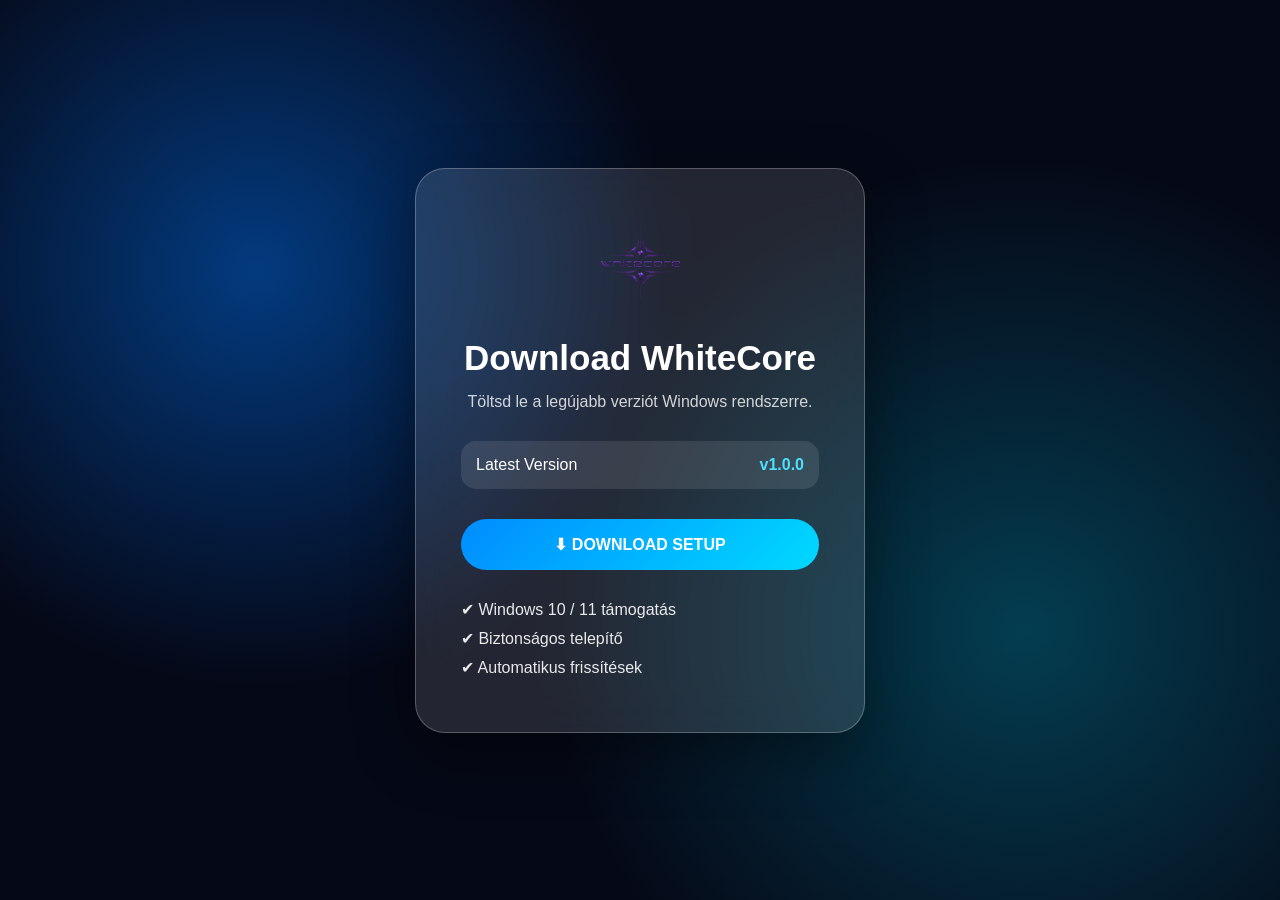
<file: download.html>
<!DOCTYPE html>
<html lang="hu">

<head>
    <meta charset="UTF-8">
    <meta name="viewport" content="width=device-width, initial-scale=1.0">
    <title>WhiteCore Download</title>

    <link rel="stylesheet" href="down.css">
</head>


<body>


<div class="download-box">


    <img src="assets/logo.png" class="logo">


    <h1>
        Download WhiteCore
    </h1>


    <p>
        Töltsd le a legújabb verziót Windows rendszerre.
    </p>



    <div class="version">

        <span>Latest Version</span>

        <strong>v1.0.0</strong>

    </div>



    <a class="download-btn" href="download/Jegyzettömb Setup 1.0.0.exe" download>

        ⬇ DOWNLOAD SETUP

    </a>



    <div class="info">

        <p>✔ Windows 10 / 11 támogatás</p>
        <p>✔ Biztonságos telepítő</p>
        <p>✔ Automatikus frissítések</p>

    </div>


</div>


</body>
</html>
</file>
<file: down.css>
* {

    margin:0;
    padding:0;
    box-sizing:border-box;

}


body {

    min-height:100vh;

    display:flex;

    justify-content:center;

    align-items:center;


    background:

    radial-gradient(
        circle at 20% 30%,
        rgba(0,120,255,.45),
        transparent 35%
    ),

    radial-gradient(
        circle at 80% 70%,
        rgba(0,220,255,.25),
        transparent 40%
    ),

    #050816;


    font-family:
    'Segoe UI',
    sans-serif;

    color:white;

}



/* LETÖLTÉS KÁRTYA */

.download-box {


    width:450px;

    padding:45px;


    text-align:center;


    background:
    rgba(255,255,255,.12);


    backdrop-filter:
    blur(20px);


    border:
    1px solid rgba(255,255,255,.25);


    border-radius:30px;


    box-shadow:

    0 20px 60px rgba(0,0,0,.4);


}



/* LOGO */


.logo {

    width:100px;

    margin-bottom:20px;

}



h1 {

    font-size:35px;

    margin-bottom:15px;

}



.download-box p {

    opacity:.8;

}



/* VERZIÓ */

.version {


    margin:30px 0;


    padding:15px;


    border-radius:15px;


    background:
    rgba(255,255,255,.1);


    display:flex;

    justify-content:space-between;

}



.version strong {

    color:#4ddfff;

}



/* GOMB */


.download-btn {


    display:block;


    padding:16px;


    border-radius:30px;


    background:

    linear-gradient(
        135deg,
        #008cff,
        #00d9ff
    );


    color:white;


    text-decoration:none;


    font-weight:800;


    transition:.3s;


}



.download-btn:hover {


    transform:scale(1.05);


    box-shadow:

    0 0 30px #00c8ff;


}



/* INFO */


.info {

    margin-top:30px;

    text-align:left;

}


.info p {

    margin:10px 0;

    opacity:.9;

}
</file>
